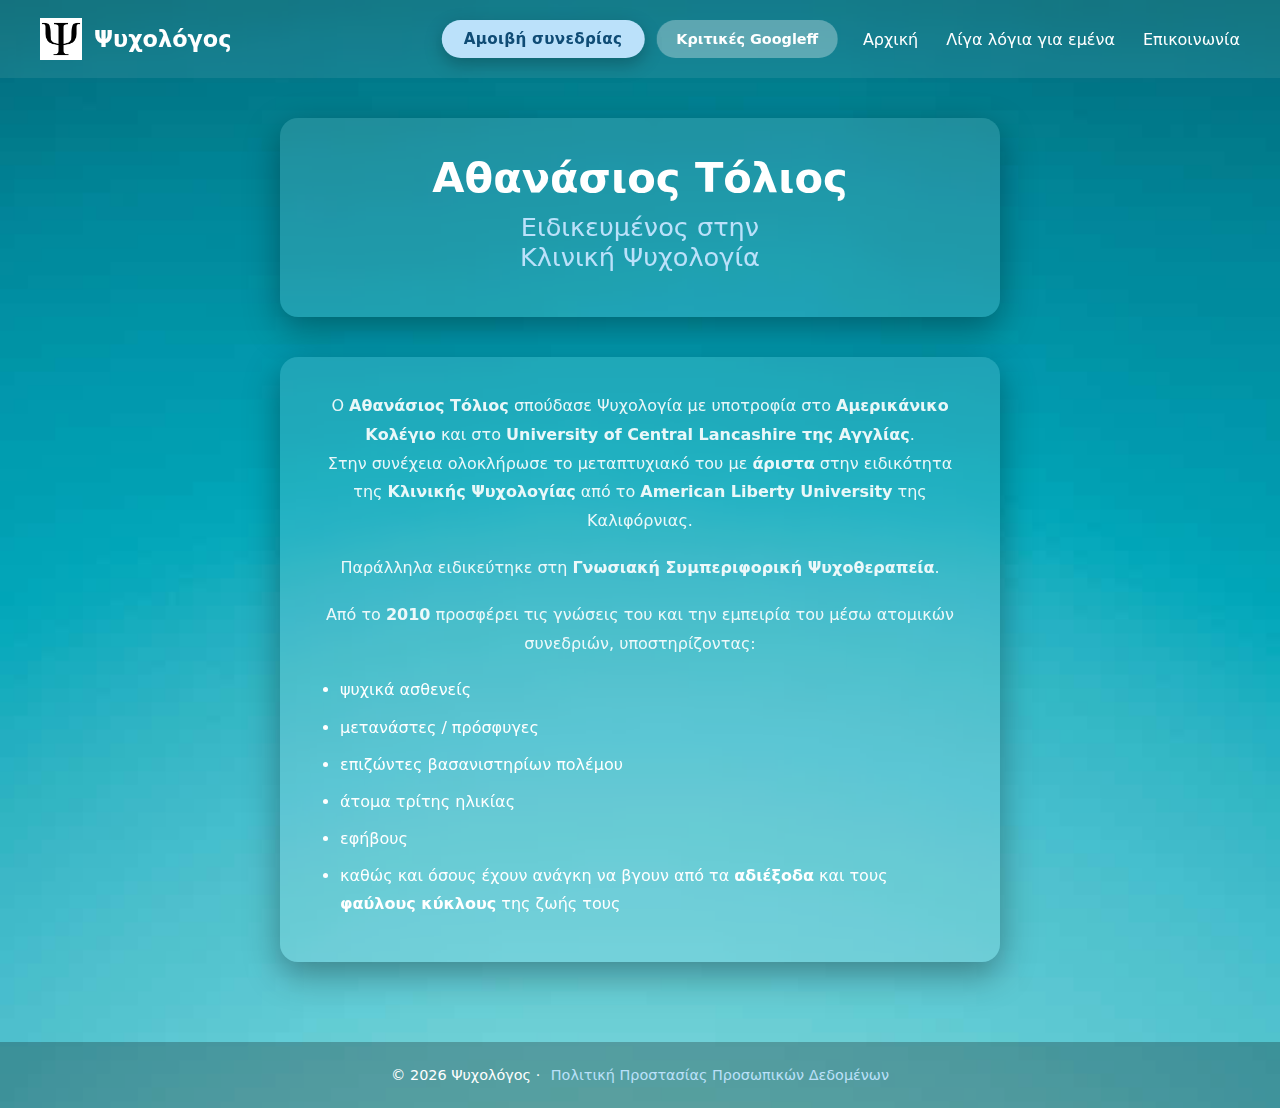
<file: about.html>
<!DOCTYPE html>
<html lang="el">
<head>
    <meta charset="UTF-8">
    <title>Λίγα λόγια για εμένα</title>
    <meta name="viewport" content="width=device-width, initial-scale=1.0">
    <link rel="stylesheet" href="style.css">
</head>

<body class="about-page">

<nav>
    <div class="nav-left">
        <img src="tolioslogo.png" alt="Logo" class="logo-img">
        <span class="logo-text">Ψυχολόγος</span>
    </div>

    <div class="nav-center">
        <a href="contact.html#fee" class="fee-link">
            Αμοιβή συνεδρίας
        </a>

        <a
            href="https://www.google.com/search?sxsrf=ANbL-n76JQ7NLTBDs86Uprc5I7ATckX-ig:1767951245365&q=%CE%B1%CE%B8%CE%B1%CE%BD%CE%B1%CF%83%CE%B9%CE%BF%CF%82+%CF%84%CE%BF%CE%BB%CE%B9%CE%BF%CF%82+%CF%88%CF%85%CF%87%CE%BF%CE%BB%CE%BF%CE%B3%CE%BF%CF%82"
            class="reviews-link"
            target="_blank"
            rel="noopener noreferrer"
        >
            Κριτικές Googleff
        </a>
    </div>

    <ul>
        <li><a href="index.html">Αρχική</a></li>
        <li><a href="about.html">Λίγα λόγια για εμένα</a></li>
        <li><a href="contact.html">Επικοινωνία</a></li>
    </ul>
</nav>

<main>

    <!-- ΚΕΝΤΡΙΚΗ ΠΑΡΟΥΣΙΑΣΗ -->
    <section class="content-card about-intro">
        <h1><strong>Αθανάσιος Τόλιος</strong></h1>
        <h2>Ειδικευμένος στην<br>Κλινική Ψυχολογία</h2>
    </section>

    <!-- ΚΥΡΙΟ ΚΕΙΜΕΝΟ -->
    <section class="content-card about-text">
        <p>
            Ο <strong>Αθανάσιος Τόλιος</strong> σπούδασε Ψυχολογία με υποτροφία στο
            <strong>Αμερικάνικο Κολέγιο</strong> και στο <strong>University of Central Lancashire της Αγγλίας</strong>.<br>
			Στην συνέχεια ολοκλήρωσε το μεταπτυχιακό του
            με <strong>άριστα</strong> στην ειδικότητα της
            <strong>Κλινικής Ψυχολογίας</strong> από το
            <strong>American Liberty University</strong> της Καλιφόρνιας.
        </p>

        <p>
            Παράλληλα ειδικεύτηκε στη
            <strong>Γνωσιακή Συμπεριφορική Ψυχοθεραπεία</strong>.
        </p>

        <p>
            Από το <strong>2010</strong> προσφέρει τις γνώσεις του και την εμπειρία του
            μέσω ατομικών συνεδριών, υποστηρίζοντας:
        </p>

        <ul class="about-list">
            <li>ψυχικά ασθενείς</li>
            <li>μετανάστες / πρόσφυγες</li>
            <li>επιζώντες βασανιστηρίων πολέμου</li>
            <li>άτομα τρίτης ηλικίας</li>
            <li>εφήβους</li>
            <li>
                καθώς και όσους έχουν ανάγκη να βγουν από τα
                <strong>αδιέξοδα</strong> και τους
                <strong>φαύλους κύκλους</strong> της ζωής τους
            </li>
        </ul>
    </section>

</main>

<footer>
    © 2026 Ψυχολόγος ·
    <a href="privacy.html">Πολιτική Προστασίας Προσωπικών Δεδομένων</a>
</footer>

</body>
</html>
</file>
<file: style.css>
:root {
    --primary: #0f4c75;
    --accent: #bbe1fa;
    --white: #ffffff;

    --overlay-strong: rgba(10, 40, 70, 0.65);
    --overlay-medium: rgba(10, 40, 70, 0.45);
    --overlay-light: rgba(10, 40, 70, 0.25);
}

/* ================= RESET ================= */

* {
    margin: 0;
    padding: 0;
    box-sizing: border-box;
    font-family: "Segoe UI", system-ui, sans-serif;
}

body {
    background-image: url("fr.jpg");
    background-size: cover;
    background-position: center top;
    background-repeat: no-repeat;
    /* ❌ ΟΧΙ fixed */
    /* αφήνουμε default scroll */

    color: var(--white);
}

/* ================= NAVBAR ================= */

nav {
    position: sticky;
    top: 0;
    z-index: 1000;

    background: rgba(255, 255, 255, 0.08);
    backdrop-filter: blur(10px);

    padding: 18px 40px;

    display: flex;
    align-items: center;
    justify-content: space-between;
}

.nav-left {
    display: flex;
    align-items: center;
    gap: 12px;
}

nav ul li a {
    background: none;
    padding: 0;
    border-radius: 0;
    box-shadow: none;
}

.logo-img {
    width: 42px;
}

.logo-text {
    font-size: 1.4rem;
    font-weight: 600;
}

/* ΚΕΝΤΡΟ ΟΘΟΝΗΣ – ΟΧΙ ΚΕΝΤΡΟ FLEX */
.nav-center {
    position: absolute;
    left: 50%;
    transform: translateX(-50%);
}

/* ΚΟΥΜΠΙ ΑΜΟΙΒΗΣ */
.fee-link {
    background: var(--accent);
    color: var(--primary);
    padding: 10px 22px;
    border-radius: 999px;
    font-weight: 700;
    font-size: 0.95rem;
    letter-spacing: 0.3px;
    text-decoration: none;
    box-shadow: 0 6px 18px rgba(0,0,0,0.25);
    transition: all 0.25s ease;
}

.fee-link:hover {
    background: #ffffff;
    transform: translateY(-1px);
}

nav ul {
    list-style: none;
    display: flex;
    gap: 28px;
}

nav ul li a {
    color: var(--white);
    text-decoration: none;
    font-weight: 500;
    position: relative;
}

nav ul li a::after {
    content: "";
    position: absolute;
    bottom: -6px;
    left: 0;
    width: 0;
    height: 2px;
    background: var(--accent);
    transition: width 0.3s;
}

nav ul li a:hover::after {
    width: 100%;
}

/* ================= MAIN ================= */

main {
    text-align: center;
}

/* ================= HERO SECTIONS ================= */

.hero {
    background-size: cover;
    background-position: center;
    border-radius: 18px;
    overflow: hidden;
    margin: 60px auto;
    max-width: 1100px;
}

.hero-overlay {
    min-height: 60vh;
    display: flex;
    align-items: center;
    justify-content: center;
}

.hero-content {
    background: rgba(255, 255, 255, 0.06);
    backdrop-filter: blur(6px);
    border-radius: 16px;
    padding: 50px;
    max-width: 750px;
}

.hero h1 {
    font-size: 2.6rem;
    margin-bottom: 20px;
}

.hero h2 {
    font-size: 2.2rem;
    margin-bottom: 20px;
    color: var(--accent);
}

.hero p {
    font-size: 1.05rem;
    line-height: 1.9;
    margin-bottom: 15px;
    text-shadow: 0 3px 8px rgba(0,0,0,0.35);
}

/* ================= HERO BACKGROUNDS ================= */

.hero-main { background-image: url("pouli.jpg"); }
.hero-clouds { background-image: url("clouds.jpg"); }
.hero-forest { background-image: url("forest-path.jpg"); }
.hero-animal { background-image: url("calm-animal.jpg"); }
.hero-sea { background-image: url("calm-sea.jpg"); }

/* ================= HERO OVERLAYS ================= */

.hero-main .hero-overlay {
    background: linear-gradient(to right, var(--overlay-medium), var(--overlay-light));
}

.hero-clouds .hero-overlay,
.hero-animal .hero-overlay {
    background: linear-gradient(
        to right,
        rgba(15, 76, 117, 0.35),
        rgba(15, 76, 117, 0.15)
    );
}

.hero-forest .hero-overlay,
.hero-sea .hero-overlay {
    background: linear-gradient(to right, var(--overlay-strong), var(--overlay-medium));
}

/* ================= CONTENT CARD ================= */

.content-card {
    max-width: 1000px;
    margin: 0 auto;
    padding: 40px 30px;

    background: rgba(255, 255, 255, 0.08);
    backdrop-filter: blur(8px);

    border-radius: 20px;
    box-shadow: 0 15px 40px rgba(0,0,0,0.35);

    transition:
        transform 0.35s ease,
        box-shadow 0.35s ease,
        background 0.35s ease;
}

.content-card:hover {
    transform: translateY(-6px);
    box-shadow: 0 22px 55px rgba(0,0,0,0.45);
    background: rgba(255, 255, 255, 0.10);
}

/* ================= MAP ================= */

.map-section {
    padding: 80px 20px;
}

.map-container iframe {
    width: 100%;
    height: 400px;
    border: 0;
    border-radius: 14px;
}

/* ================= REVIEWS ================= */

.reviews-section {
    padding: 80px 20px;
}

.reviews-widget {
    max-width: 900px;
    margin: 0 auto;
}

/* ================= FINAL CTA ================= */

.final-cta {
    text-align: center;
    padding: 90px 20px;
    background: linear-gradient(
        135deg,
        rgba(15, 76, 117, 0.9),
        rgba(50, 130, 184, 0.9)
    );
    margin-top: 100px;
}

.final-cta h2 {
    font-size: 2.2rem;
    margin-bottom: 20px;
    color: var(--accent);
}

.final-cta p {
    max-width: 700px;
    margin: 0 auto 30px;
    font-size: 1.05rem;
    line-height: 1.8;
}

/* ================= FOOTER ================= */

footer {
    background: rgba(0, 0, 0, 0.25);
    text-align: center;
    padding: 25px;
    font-size: 0.9rem;
    margin-top: 80px;
}

footer a {
    color: var(--accent);
    text-decoration: none;
    margin-left: 6px;
}

footer a:hover {
    text-decoration: underline;
}

/* ================= RESPONSIVE ================= */

@media (max-width: 768px) {

    nav {
        flex-direction: column;
        gap: 15px;
        padding: 20px;
    }

    .nav-center {
        position: static;
        transform: none;
        margin: 10px 0;
    }

    nav ul {
        flex-direction: column;
        gap: 15px;
    }

    .hero {
        margin: 40px 15px;
    }

    .hero-overlay {
        min-height: auto;
    }

    .hero-content {
        padding: 35px 25px;
    }

    .hero h1 {
        font-size: 2rem;
    }

    .hero h2 {
        font-size: 1.7rem;
    }
}

/* ================= GLOBAL BUTTON RESET ================= */

a,
button {
    all: unset;
    cursor: pointer;
}

/* επαναφέρουμε βασική συμπεριφορά */
a {
    color: inherit;
    text-decoration: none;
}

button {
    font-family: inherit;
}

.btn {
    display: inline-block;
    padding: 14px 36px;
    border-radius: 30px;
    font-weight: 600;
    font-size: 1rem;

    background: var(--accent);
    color: var(--primary);

    transition: all 0.3s ease;
}

.btn:hover {
    background: #ffffff;
    transform: translateY(-2px);
}

body.contact-page {
    background-image: url("contact-bg.jpg");
    background-size: cover;
    background-position: center top;
    background-repeat: no-repeat;
    color: var(--white);
}

body.contact-page::before {
    content: "";
    position: fixed;
    inset: 0;
    background: rgba(15, 40, 60, 0.55);
    z-index: -1;
}

.content-card {
    max-width: 720px;
    margin: 40px auto;
    padding: 35px 40px;

    background: rgba(255,255,255,0.12);
    backdrop-filter: blur(10px);

    border-radius: 18px;
    box-shadow: 0 12px 35px rgba(0,0,0,0.35);
}
form {
    display: grid;
    grid-template-columns: 1fr 1fr;
    gap: 18px;
    margin-top: 20px;
}

form input,
form textarea {
    padding: 14px;
    border-radius: 10px;
    border: none;
    font-size: 0.95rem;
}

form textarea {
    grid-column: 1 / -1;
    resize: vertical;
}

form button {
    grid-column: 1 / -1;
    margin-top: 10px;
    align-self: center;
}

.content-card h1,
.content-card h2 {
    margin-bottom: 10px;
}

.content-card p {
    opacity: 0.9;
    line-height: 1.7;
}

.nav-center {
    position: absolute;
    left: 50%;
    transform: translateX(-50%);
    display: flex;
    gap: 12px;
}

/* ΔΕΥΤΕΡΟ ΚΟΥΜΠΙ – GOOGLE REVIEWS */
.reviews-link {
    background: rgba(255, 255, 255, 0.25);
    color: var(--white);
    padding: 10px 20px;
    border-radius: 999px;
    font-weight: 600;
    font-size: 0.9rem;
    text-decoration: none;
    backdrop-filter: blur(6px);
    transition: all 0.25s ease;
}

.reviews-link:hover {
    background: rgba(255, 255, 255, 0.4);
    transform: translateY(-1px);
}

@media (max-width: 768px) {
    .nav-center {
        position: static;
        transform: none;
        flex-wrap: wrap;
        justify-content: center;
        gap: 10px;
    }
}

.reviews-link {
    display: flex;
    align-items: center;
    gap: 6px;
}

/* ΑΣΤΕΡΑΚΙΑ */
.reviews-link .stars {
    font-size: 0.85rem;
    color: #ffd166; /* ζεστό χρυσό */
    letter-spacing: 1px;
}

/* ΚΕΙΜΕΝΟ */
.reviews-link .reviews-text {
    font-size: 0.9rem;
    font-weight: 600;
}

/* ================= ABOUT PAGE ================= */

.about-intro h1 {
    font-size: 2.6rem;
    margin-bottom: 10px;
}

.about-intro h2 {
    font-size: 1.6rem;
    font-weight: 500;
    color: var(--accent);
}

.about-text p {
    margin-bottom: 18px;
    line-height: 1.8;
}

.about-list {
    margin-top: 15px;
    padding-left: 20px;
    text-align: left;
}

.about-list li {
    margin-bottom: 10px;
    line-height: 1.7;
}

body.about-page {
    background-image: url("about-bg.jpg");
    background-size: cover;
    background-position: center top;
    background-repeat: no-repeat;
    color: var(--white);
}

body.contact-page::before {
    content: "";
    position: fixed;
    inset: 0;
    background: rgba(15, 40, 60, 0.55);
    z-index: -1;
}

/* ================= PRIVACY PAGE ================= */

.privacy-content h2 {
    margin-top: 28px;
    margin-bottom: 10px;
    font-size: 1.2rem;
}

.privacy-content p,
.privacy-content li {
    line-height: 1.8;
    margin-bottom: 12px;
}

.privacy-content ul {
    padding-left: 20px;
}

/* ================= PRIVACY PAGE BACKGROUND ================= */

body.privacy-page {
    background-image: url("privacy-bg.jpg");
    background-size: cover;
    background-position: center top;
    background-repeat: no-repeat;
    color: var(--white);
}

body.privacy-page::before {
    content: "";
    position: fixed;
    inset: 0;
    background: rgba(15, 40, 60, 0.6);
    z-index: -1;
}

/* ================= CONSENT CHECKBOX ================= */

.consent-box {
    grid-column: 1 / -1;
    font-size: 0.85rem;
    opacity: 0.9;
}

.consent-box input {
    margin-right: 6px;
}

.consent-box a {
    color: var(--accent);
    text-decoration: underline;
}
</file>
